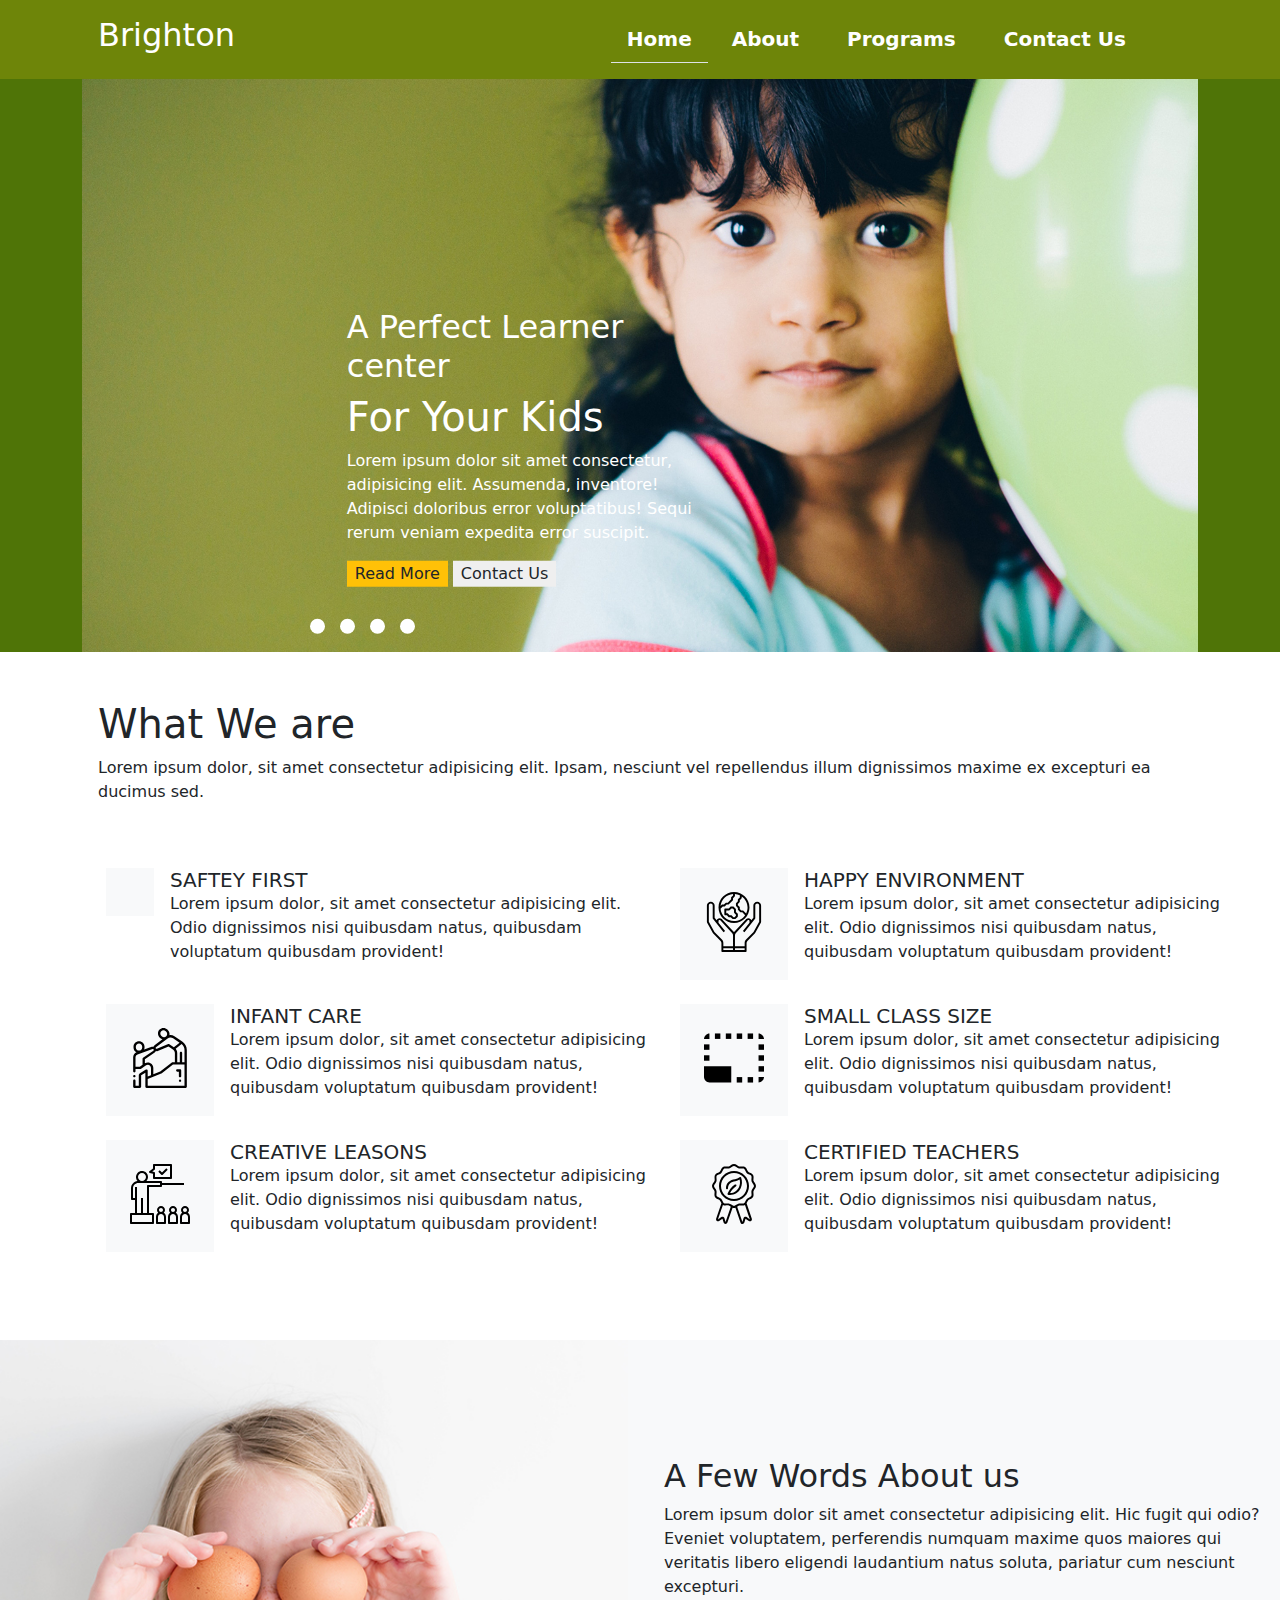
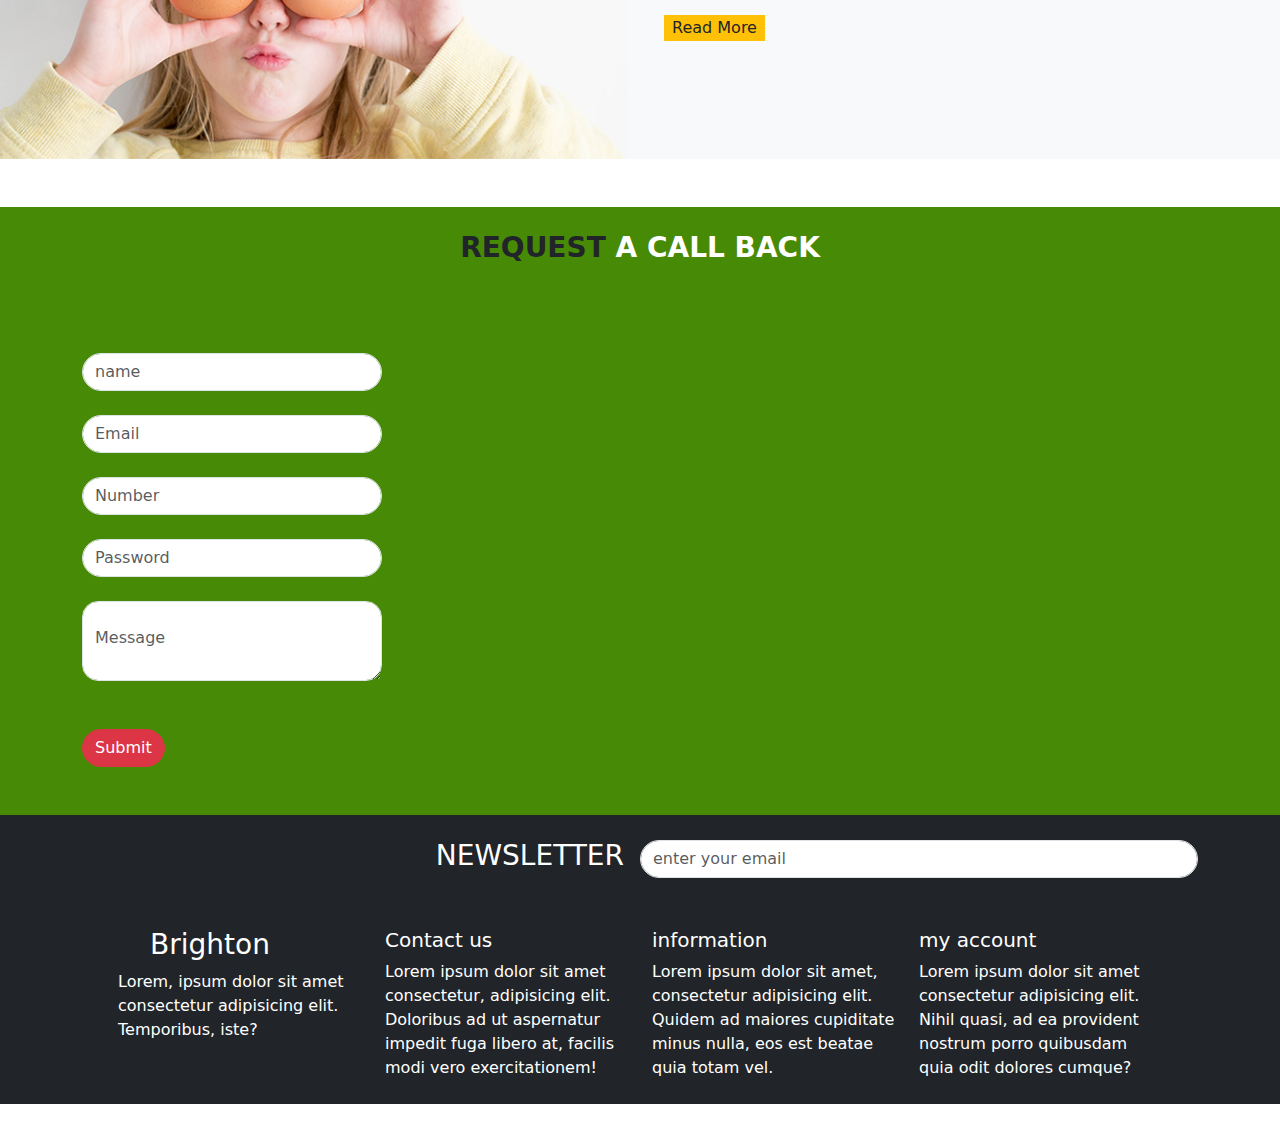
<file: index.html>
<!DOCTYPE html>
<html lang="en">
<head>
    <meta charset="UTF-8">
    <meta http-equiv="X-UA-Compatible" content="IE=edge">
    <meta name="viewport" content="width=device-width, initial-scale=1.0">
    <!-- fontAwesome -->
    <link rel="stylesheet" href="https://cdnjs.cloudflare.com/ajax/libs/font-awesome/6.4.2/css/all.min.css" integrity="sha512-z3gLpd7yknf1YoNbCzqRKc4qyor8gaKU1qmn+CShxbuBusANI9QpRohGBreCFkKxLhei6S9CQXFEbbKuqLg0DA==" crossorigin="anonymous" referrerpolicy="no-referrer" />
    <!-- css -->
    <link rel="stylesheet" href="https://cdn.jsdelivr.net/npm/bootstrap@5.2.3/dist/css/bootstrap.min.css">
    <link rel="stylesheet" href="https://cdn.jsdelivr.net/npm/bootstrap@5.2.3/dist/js/bootstrap.bundle.min.js">

    <!-- javaScript -->
    <script src="https://code.jquery.com/jquery-3.3.1.slim.min.js" integrity="sha384-q8i/X+965DzO0rT7abK41JStQIAqVgRVzpbzo5smXKp4YfRvH+8abtTE1Pi6jizo" crossorigin="anonymous"></script>
<script src="https://cdn.jsdelivr.net/npm/popper.js@1.14.7/dist/umd/popper.min.js" integrity="sha384-UO2eT0CpHqdSJQ6hJty5KVphtPhzWj9WO1clHTMGa3JDZwrnQq4sF86dIHNDz0W1" crossorigin="anonymous"></script>
<script src="https://cdn.jsdelivr.net/npm/bootstrap@4.3.1/dist/js/bootstrap.min.js" integrity="sha384-JjSmVgyd0p3pXB1rRibZUAYoIIy6OrQ6VrjIEaFf/nJGzIxFDsf4x0xIM+B07jRM" crossorigin="anonymous"></script>
<link rel="stylesheet" href="./style.css">
<!-- extra -->
<link href="https://cdn.jsdelivr.net/npm/bootstrap@5.3.2/dist/css/bootstrap.min.css" rel="stylesheet">
<script src="https://cdn.jsdelivr.net/npm/bootstrap@5.3.2/dist/js/bootstrap.bundle.min.js"></script>
<!-- extra -->
    <title>Home Work</title>

</head>
<body>
  <!-- class="cursor-pointer" -->
  <!-- nav section start-->
          <!-- background-image -->
          <!-- <nav class="navbar navbar-expand-lg position-fixed fixed-top flex-wrap"> -->
      <nav class="navbar navbar-expand-lg  cursor-pointer">
            <div class="container">
              <div class="mb-2 mx-2">
                <i class="fa-solid fa-child-reaching fs-1"></i>
              </div>
                <div>
                    
                    <h2 class="text-white">Brighton</h2>
                </div>
                <button class="navbar-toggler" type="button" data-toggle="collapse" data-target="#navbarNav" aria-controls="navbarNav" aria-expanded="false" aria-label="Toggle navigation">
                  <span class="navbar-toggler-icon" ></span>
                </button>
                <!-- d-flex justify-content-end -->
                <div class="collapse navbar-collapse px-5 justify-content-end" id="navbarNav">
                    
                    <ul class="navbar-nav ">
                         <li class="nav-item active my-2 px-2 border-bottom  border-hover-bottom-warning  text-center">
                              <a class="nav-link fs-5 fw-bold text-white" href="#">Home</a>
                          </li>
                          <li class="nav-item   m-2 px-2">
                              <a class="nav-link fs-5 fw-bold text-center text-white" href="#">About</a>
                            </li>
                            <li class="nav-item  m-2 px-2">
                              <a class="nav-link fs-5 fw-bold fw-bold text-center text-white" href="#">Programs</a>
                            </li>
                            <li class="nav-item  m-2 px-2">
                              <a class="nav-link fs-5 fw-bold  fw-bold  text-white text-center" href="#">Contact Us</a>
                            </li>
                    </ul>
                </div>
            </div>
      </nav>   
  <!-- nav section end -->

  <!-- banner section -->
       <section class="heights"> 
          <div class="container">
             <div class="banner">
             
                <img src="./img/slider-bg.jpg" alt="" class="img-fluid">
              
             
                <div class="banner-text">
                  <h2>A Perfect Learner center</h2>
                  <h1>For Your Kids</h1>
                  <p>Lorem ipsum dolor sit amet consectetur, adipisicing elit. Assumenda, inventore! Adipisci doloribus error voluptatibus! Sequi rerum veniam expedita error suscipit.</p>
                  <button class="border-0 px-2 bg-warning"><a href="./read.html" class="text-dark text-decoration-none rounded-5">Read More</a></button>
                  <button class="border-0 px-2"><a href="" class="text-dark text-decoration-none ">Contact Us</a></button> 
                  <div class="d-flex page-nition">
                   
                      <li class=""><a href="#" class=""></a></li>
                      <li><a href="#"></a></li>
                      <li><a href="#"></a></li>
                      <li><a href="#"></a></li>
                  </div>
                 
                </div>
              
             </div>
          </div>
       </section>
  <!-- banner section -->
          

  <!-- offer section start  -->

      <section class="container  my-5 offer">
        <!-- about text  -->
          <div class="my-5">
            <h1 class="px-3">What We are</h1>
        <p class="px-3">Lorem ipsum dolor, sit amet consectetur adipisicing elit. Ipsam, nesciunt vel repellendus illum dignissimos maxime ex excepturi ea ducimus sed.</p>
          </div>
          <!-- about flex start  -->
             <div class="flex-row d-md-flex">
              <!-- first col  -->
             <div class="col-md-6 col-sm-6 col-12 mx-2">
                  <div class="w-70  d-md-flex  text-md-start text-center my-3">
                    <i class="fa-solid fa-helmet-safety  bg-light p-4 mx-3 h-50" style="font-size: 50px;"></i>
                    <div>
                      <h5 class="mb-0 text-uppercase">Saftey First</h5>
                    <p>Lorem ipsum dolor, sit amet consectetur adipisicing elit. Odio dignissimos nisi quibusdam natus, quibusdam voluptatum quibusdam provident!</p>
                    </div>
                  </div>
                  <div class=" w-70 d-md-flex text-md-start text-center  my-4  offer-item">
                    <div class="bg-light px-4 pt-4 mx-3">
                      <img src="./img/help.svg" alt="" style="width: 60px;">
                    </div>
                    <div class="">
                      <h5 class="mb-0 text-uppercase">Infant care</h5>
                    <p>Lorem ipsum dolor, sit amet consectetur adipisicing elit. Odio dignissimos nisi quibusdam natus, quibusdam voluptatum quibusdam provident!</p>
                    </div>
                  </div>
                  <div class="w-70 d-md-flex text-md-start text-center my-4">
                    <div class="bg-light px-4 pt-4 mx-3">
                      <img src="./img/education.svg" alt="" style="width: 60px;">
                    </div>
                    <div>
                      <h5 class="mb-0 text-uppercase">Creative leasons</h5>
                    <p>Lorem ipsum dolor, sit amet consectetur adipisicing elit. Odio dignissimos nisi quibusdam natus, quibusdam voluptatum quibusdam provident!</p>
                    </div>
                  </div>
             </div>
             <!-- second col  -->
             <div class="col-md-6 col-sm-6 col-12 my-3 mx-2">
              <div class="w-70 d-md-flex  text-md-start text-center">
                <div class="bg-light px-4 pt-4 mx-3">
                  <img src="./img/planet-earth.svg" alt="" style="width: 60px;">
                </div>
                <div>
                  <h5 class="mb-0 text-uppercase">Happy environment</h5>
                <p>Lorem ipsum dolor, sit amet consectetur adipisicing elit. Odio dignissimos nisi quibusdam natus, quibusdam voluptatum quibusdam provident!</p>
                </div>
              </div>
              <div class="w-70 d-md-flex text-md-start text-center my-4">
                <div class="bg-light px-4 pt-4 mx-3">
                  <img src="./img/photo-size.svg" alt="" style="width: 60px;">
                </div>
                <div>
                  <h5 class="mb-0 text-uppercase">small class size</h5>
                <p>Lorem ipsum dolor, sit amet consectetur adipisicing elit. Odio dignissimos nisi quibusdam natus, quibusdam voluptatum quibusdam provident!</p>
                </div>
              </div>
              <div class="w-70 d-md-flex text-md-start text-center my-4">
                <div class="bg-light px-4 pt-4 mx-3">
                  <img src="./img/vegan.svg" alt="" style="width: 60px;">
                </div>
                <div>
                  <h5 class="mb-0 text-uppercase">Certified teachers</h5>
                <p>Lorem ipsum dolor, sit amet consectetur adipisicing elit. Odio dignissimos nisi quibusdam natus, quibusdam voluptatum quibusdam provident!</p>
                </div>
              </div>
             </div>
        </div>  
      </section>
  <!-- offer section end  -->


  <!-- about section start -->
     <section class="my-5 bg-light row">
       <div class="col-12 col-md-6 col-sm-12">
        <img class="w-100 h-100" src="./img/about-img.jpg" alt="">
       </div>
       <div class="col-12 col-md-6 col-sm-12 my-auto p-4">
        <div>
          <h2>A Few Words About us</h2>
        <p>Lorem ipsum dolor sit amet consectetur adipisicing elit. Hic fugit qui odio? Eveniet voluptatem, perferendis numquam maxime quos maiores qui veritatis libero eligendi laudantium natus soluta, pariatur cum nesciunt excepturi.</p>
        <button class="bg-warning border-0 px-2 border-0 "><a href="./read.html" class="text-decoration-none text-dark">Read More</a></button>
        </div>
       </div>
     </section>
  <!-- about section end -->


  <!-- feedback section start -->

  <!-- <section class="container my-5">
    <h2 class="text-center text-uppercase my-3">Parent's feedback</h2>
    <div id="demo" class="carousel slide mx-5" data-bs-ride="carousel">


<div class="carousel-indicators">
  <button type="button" data-bs-target="#demo" data-bs-slide-to="0" class="active"></button>
  <button type="button" data-bs-target="#demo" data-bs-slide-to="1"></button>
  <button type="button" data-bs-target="#demo" data-bs-slide-to="2"></button>
</div>


<div class="carousel-inner ">
  <div class="carousel-item active border-0">
    <img src="./img/close-photo-charming-guy-entrepreneur-260nw-1531460651.webp" alt="Los Angeles" class="d-block w-25 rounded-circle mx-auto" >
    <div class="text-center my-2 w-70">
       <h3 class="text-uppercase">Rohali Jonson</h3>
       <h5 class="text-uppercase" style="color:rgb(89, 129, 9);">Customer</h5>
       <p>Lorem ipsum, dolor sit amet consectetur adipisicing elit. Aliquid ipsum, cum similique a inventore dignissimos accusantium, sint explicabo delectus culpa neque repellendus vel officiis natus, illo cumque deserunt quam itaque repellat ab eaque odit. Mollitia saepe commodi inventore modi nam.</p>
       <p style="color: rgb(129, 185, 15);"><i class="fa-solid fa-quote-left fs-1"></i></p>
    </div>
  </div>
  <div class="carousel-item border-0">
    <img src="./img/istockphoto-825083568-170667a.webp" alt="Chicago" class="d-block w-25 rounded-circle mx-auto" >
    <div class="text-center my-2 w-70">
      <h3 class="text-uppercase">Hasan Murad</h3>
      <h5 class="text-uppercase" style="color:rgb(89, 129, 9);">Customer</h5>
      <p>Lorem ipsum, dolor sit amet consectetur adipisicing elit. Aliquid ipsum, cum similique a inventore dignissimos accusantium, sint explicabo delectus culpa neque repellendus vel officiis natus, illo cumque deserunt quam itaque repellat ab eaque odit. Mollitia saepe commodi inventore modi nam.</p>
      <p style="color: rgb(129, 185, 15);"><i class="fa-solid fa-quote-left fs-1"></i></p>
   </div>
  </div>
  <div class="carousel-item border-0">
    <img src="./img/images.jpeg" alt="New York" class="d-block w-25 rounded-circle mx-auto">
    <div class="text-center my-2 w-70">
      <h3 class="text-uppercase">Rohan Islam</h3>
      <h5 class="text-uppercase" style="color:rgb(89, 129, 9);">Customer</h5>
      <p>Lorem ipsum, dolor sit amet consectetur adipisicing elit. Aliquid ipsum, cum similique a inventore dignissimos accusantium, sint explicabo delectus culpa neque repellendus vel officiis natus, illo cumque deserunt quam itaque repellat ab eaque odit. Mollitia saepe commodi inventore modi nam.</p>
      <p style="color: rgb(129, 185, 15);"><i class="fa-solid fa-quote-left fs-1"></i></p>
   </div>
  </div>
</div>

<button class="carousel-control-prev" type="button" data-bs-target="#demo" data-bs-slide="prev">
  <span class="carousel-control-prev-icon">
    <img src="./img/prev.png" alt="" style="background-color:rgb(160, 160, 14); width: 20px; padding: 6px;">
  </span>
</button>
<button class="carousel-control-next" type="button" data-bs-target="#demo" data-bs-slide="next">
  <span class="carousel-control-next-icon">
    <img src="./img/next.png" alt="" style="background-color: rgb(160, 160, 14); width: 20px; padding: 6px;">
  </span>
</button>
</div>
  </section> -->

  <!-- feedback section end -->



  <!-- form secttion start  -->
  <div class="w-100" style="background-color: rgb(71, 138, 5); width: 450px;">
    <h3 class="text-center text-white text-uppercase py-4 fw-bold"><span class="text-dark">Request</span> A call back</h3>
    <div class="container flex-row d-md-flex  py-5  justify-content-center align-items-center" >
      <div class="col-md-6 col-sm-6 col-12">
       <form class="w-100 w-md-50 w-sm-50 pt-2">
         <div class="mb-4"  style="width: 300px;">
           <input type="text" class="form-control rounded-pill" id="exampleInputName1" aria-describedby="nameHelp" placeholder="name">
         </div>
         <div class="mb-4" style="width: 300px;">
         
           <input type="email" class="form-control rounded-pill" id="exampleInputEmail1" aria-describedby="emailHelp" placeholder="Email">
         </div>
         <div class="mb-4" style="width: 300px;">
           <input type="number" class="form-control rounded-pill" id="exampleInputNumber1" aria-describedby="numberlHelp" placeholder="Number">
         </div>
         <div class="mb-4" style="width: 300px;">
           
           <input type="password" class="form-control rounded-pill" id="exampleInputPassword1" placeholder="Password
           ">
         </div>
         <div class="mb-5" style="width: 300px;">
           
           <textarea class="form-control rounded-4 pt-4" id="exampleFormControlTextarea1" rows="2" placeholder="Message"></textarea>
         </div> 
         <button type="submit" class="btn btn-danger rounded-pill">Submit</button>
       </form>
 
      </div>
      <div class="col-md-6 col-sm-6 col-12">
      
          <div class="w-100 w-md-50 w-sm-50">
           <iframe src="https://www.google.com/maps/embed?pb=!1m14!1m12!1m3!1d83398.4473496416!2d91.79523605073506!3d22.514480754029485!2m3!1f0!2f0!3f0!3m2!1i1024!2i768!4f13.1!5e0!3m2!1sen!2sbd!4v1696711856096!5m2!1sen!2sbd" width="300" height="340" style="border:0;" allowfullscreen="" loading="lazy" referrerpolicy="no-referrer-when-downgrade"></iframe>
          </div>
      </div>
    </div>
  </div>
  <!-- form secttion end -->


  <!-- footer section start  -->
   <section class=" bg-dark mx-auto">
     <div class="container mb-4 text-white">
      <div class="d-md-flex justify-content-end align-items-center py-4">
        <h3 class="text-uppercase mx-3">newsletter</h3>
        <!-- <div class="mx-auto"  style="width: 300px;"> -->
         <input type="text" class="form-control rounded-pill w-50" id="exampleInputName1" aria-describedby="nameHelp" placeholder="enter your email">
        <!-- </div> -->
       </div>
       <!-- footer  -->
       <div class=" row  mx-auto p-4 g-4">
         <div class="col-12 col-md-3">
          <div class="d-flex">
            <i class="fa-solid fa-child-reaching fs-1 mx-3"></i>
            <h3>Brighton</h3>
          </div>
          <p>Lorem, ipsum dolor sit amet consectetur adipisicing elit. Temporibus, iste?</p>
         </div>
         <div class=" col-12 col-md-3">
          <h5>Contact us</h5>Lorem ipsum dolor sit amet consectetur, adipisicing elit. Doloribus ad ut aspernatur impedit fuga libero at, facilis modi vero exercitationem!</div>
         <div class=" col-12 col-md-3">
          <h5>information</h5>Lorem ipsum dolor sit amet, consectetur adipisicing elit. Quidem ad maiores cupiditate minus nulla, eos est beatae quia totam vel.</div>
         <div class=" col-12 col-md-3">
          <h5>my account</h5>
          Lorem ipsum dolor sit amet consectetur adipisicing elit. Nihil quasi, ad ea provident nostrum porro quibusdam quia odit dolores cumque?</div>
       </div>
     </div>

   </section>
  

  <!-- footer section end  -->

  
</body>

</html>
</file>
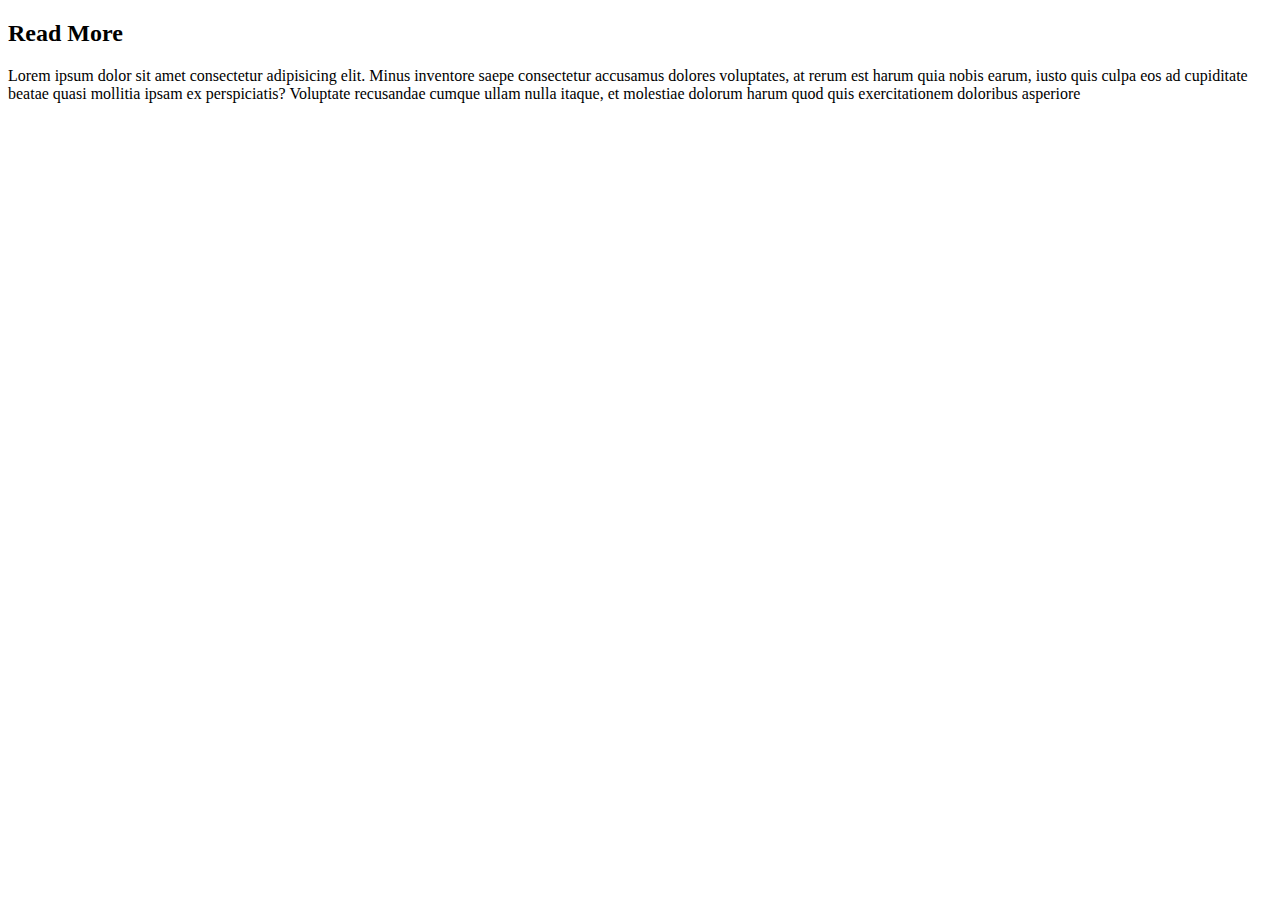
<file: read.html>
<!DOCTYPE html>
<html lang="en">
<head>
    <meta charset="UTF-8">
    <meta http-equiv="X-UA-Compatible" content="IE=edge">
    <meta name="viewport" content="width=device-width, initial-scale=1.0">
    <title>Read More</title>
</head>
<body>
   <div class="text-center">
    <h2>Read More</h2>
    <p>Lorem ipsum dolor sit amet consectetur adipisicing elit. Minus inventore saepe consectetur accusamus dolores voluptates, at rerum est harum quia nobis earum, iusto quis culpa eos ad cupiditate beatae quasi mollitia ipsam ex perspiciatis? Voluptate recusandae cumque ullam nulla itaque, et molestiae dolorum harum quod quis exercitationem doloribus asperiore </p>
   </div>
</body>
</html>
</file>
<file: style.css>
body{
   
    padding: 0;
    margin: 0;
   
}
.background-image{
    width: 100%;
    height: 600px;
    background-image: url(./img/slider-bg.jpg);
    background-repeat: no-repeat;
    background-size: cover;
}
nav{
    display: flex;
    justify-content: space-evenly;
    width: 100%;
    /* font-size: 25px; */
    /* text-transform: uppercase; */
    background-color: rgb(110, 133, 9);
    
}

.heights{
  /* height: 400px; */
  background-color: rgb(79, 116, 7);
}
.bg-img{
    background-image:url(./img/slider-bg.jpg);
    background-repeat: no-repeat;
    background-size: cover;
   
   
}

  .banner img{
    width: 100%;
    height: 100%;
  }
  .banner{
    position: relative;
    width: 100%;
    
    
  }
  .banner-text{
    width: 350px;
    position: absolute;
    top: 50%;
    left: 30%;
    bottom: 0%;
    transform: translate(-20%, -20%);
    text-align: start;
    color: white;
    
  }
  
  .bg-color{
    background-color: rgb(79, 116, 7);
    height: 420px;

  }
  .btn {
    border-style: dotted;
  }
  
  
  @media (max-width: 768px) {
    
    .banner {
      height: 240px;
        
    }
    .banner-text{
      top: 20%;
      left: 20%;
      bottom: 20%;
      width: 70%;
      
    }
    .banner-text h1 {
      font-size: 15px;
    }
    .banner-text h2{
      font-size: 15px;
    }
  
    .banner-text p {
      font-size: 10px;
    }
    button a{
      font-size: 13px;
      font-weight: bold;
    }
   .page-nition li a{
      font-size: 20px;
      width: 10px;
      height: 10px;
      margin-top: 0;
    }
    .offer{
      font-size: 13px;
    }
   /* .offer-item{
    display: flex;
    flex-direction: column;
    text-align: center;
    width: 100%;
    
   } */
  
   
  
   
   
  }

  
  /* flkdfl;kdsfjl;dkfjl;dskf */
 .page-nition li{
   font-size: 50px;
   margin: 0%;
   padding: 0%;
   width: 30px;
   height: 30px;
   
  }
</file>
